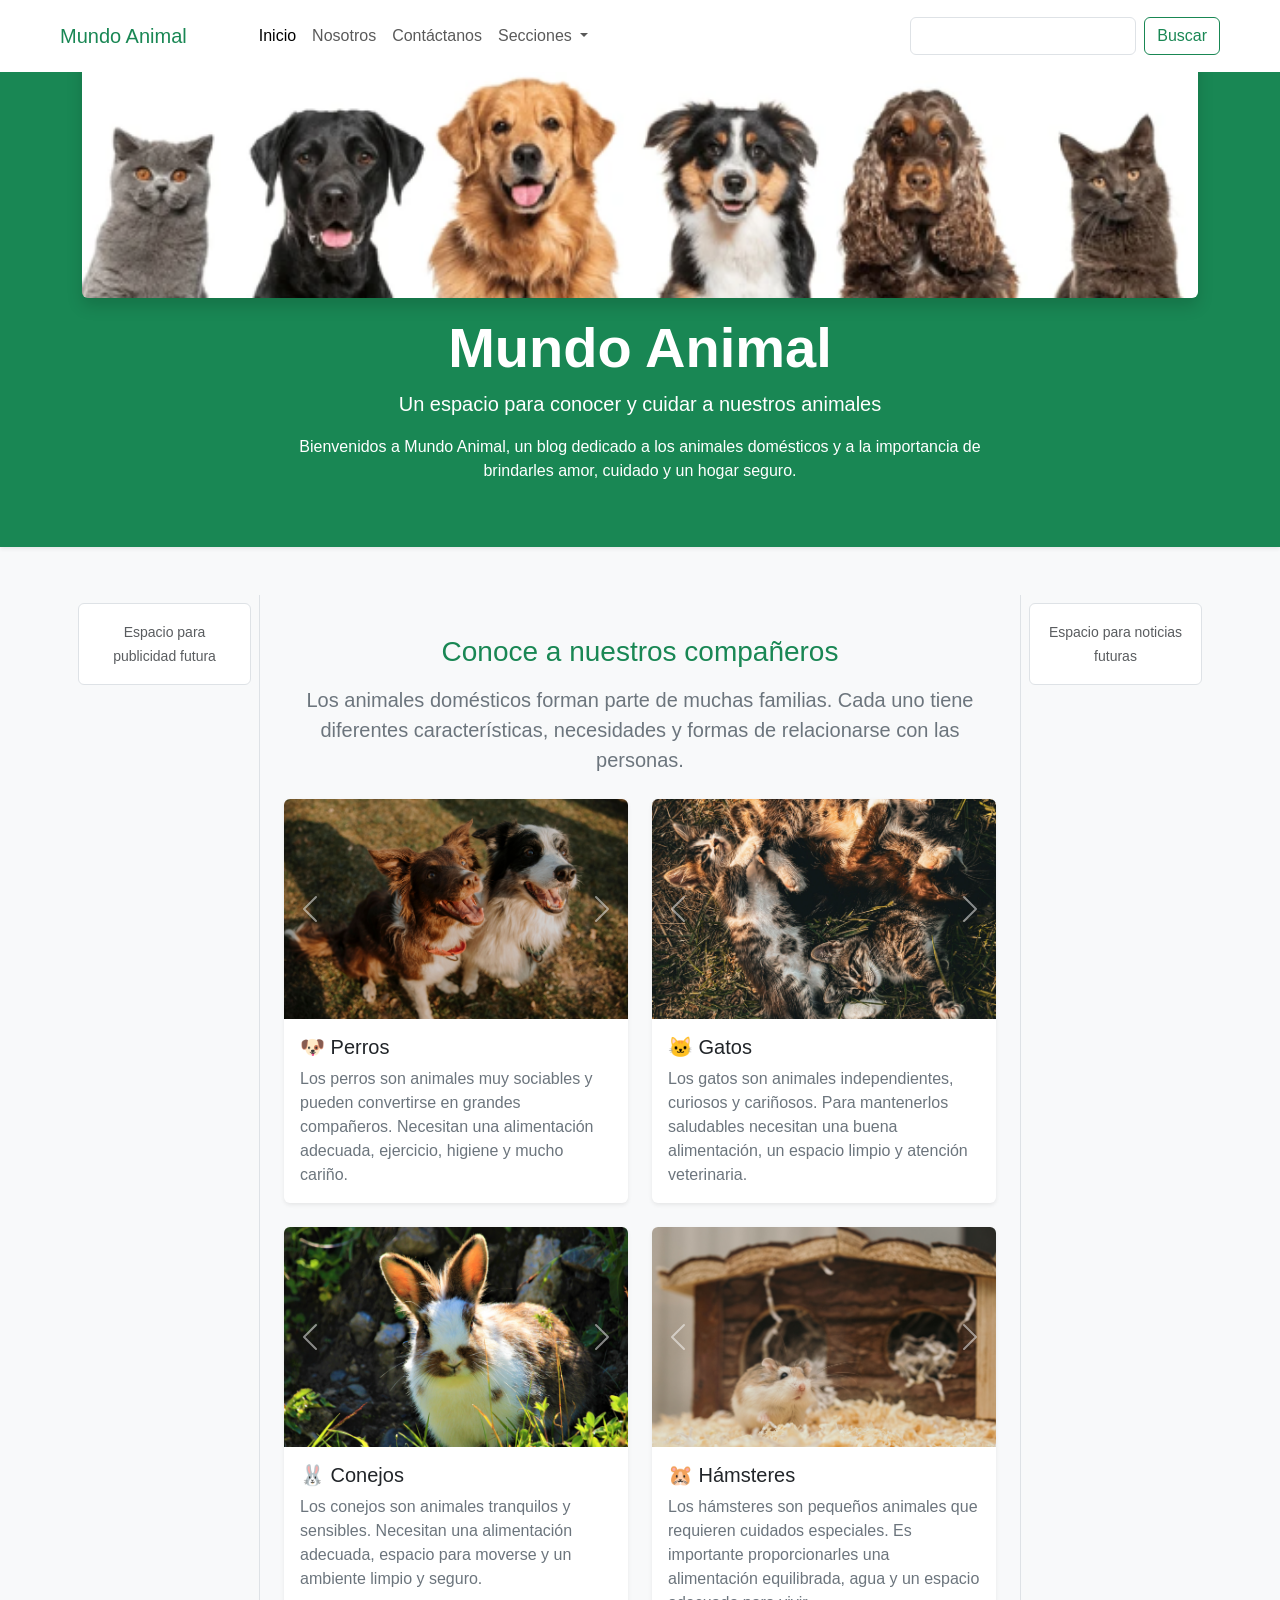
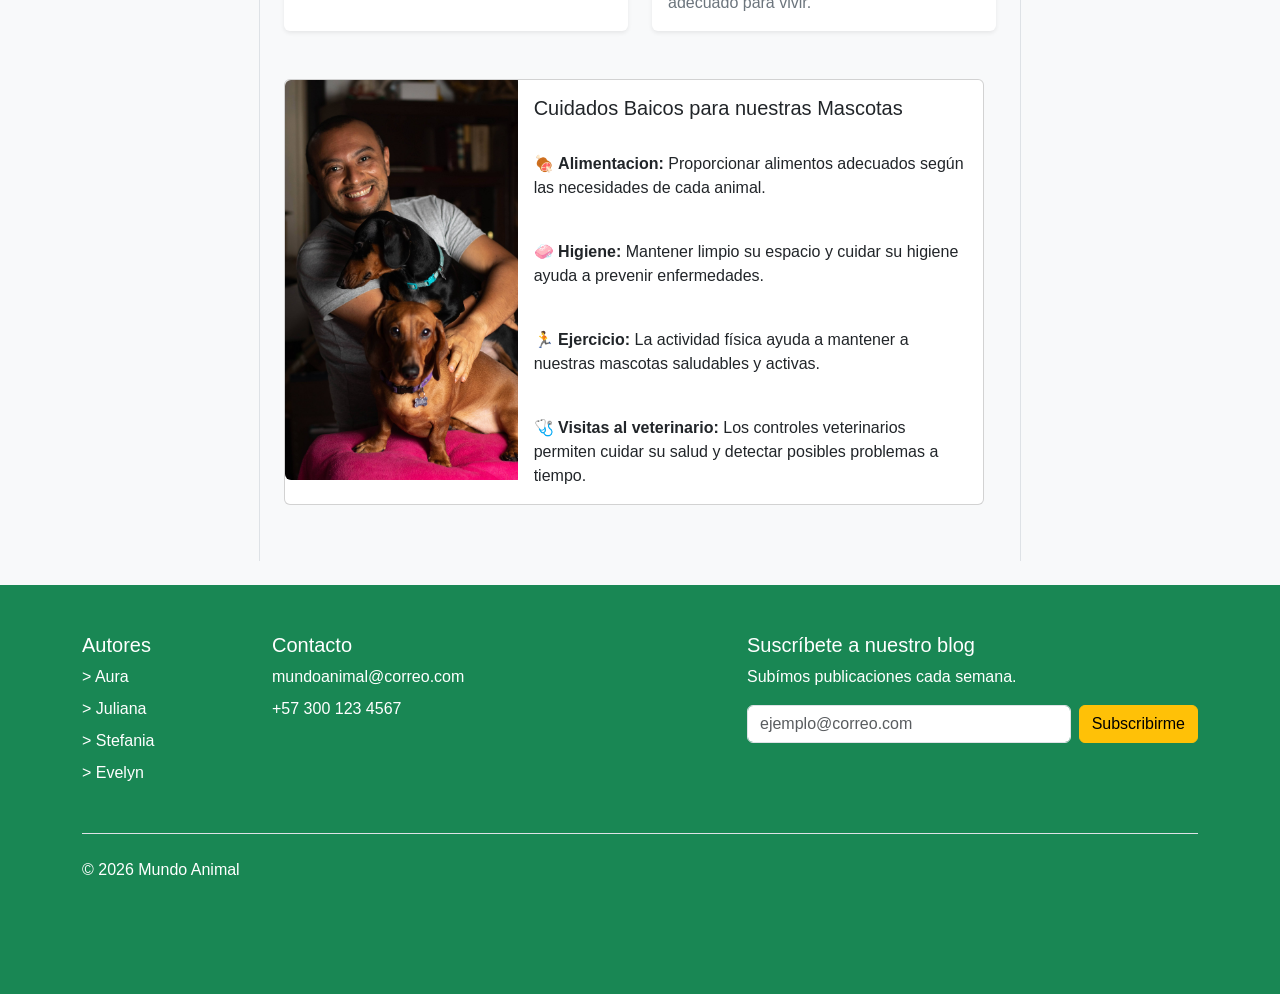
<file: index.html>
<!DOCTYPE html>
<html lang="es">

<head>
    <meta charset="UTF-8">
    <meta name="viewport" content="width=device-width, initial-scale=1.0">
    <title>Mundo Animal - Inicio</title>
    <!-- CDN CSS de Bootstrap 5 -->
    <link href="https://cdn.jsdelivr.net/npm/bootstrap@5.3.3/dist/css/bootstrap.min.css" rel="stylesheet"
        integrity="sha384-QWTKZyjpPEjISv5WaRU9OFeRpok6YctnYmDr5pNlyT2bRjXh0JMhjY6hW+ALEwIH" crossorigin="anonymous">
    <!-- Unico archivo CSS personalizado del sitio -->
    <link rel="stylesheet" href="css/styles.css">
</head>

<body class="bg-light text-dark">

    <div id="global-header"></div>

    <!-- Encabezado principal / Hero -->
    <header class="bg-success text-white py-5 mb-4 text-center shadow-sm">
        <div class="container">
            <img src="assets/Captura.PNG" alt="Animales domésticos" class="img-fluid rounded mb-3 shadow"
                style="max-height: 250px; object-fit: cover; width: 100%;">
            <h1 class="display-4 fw-bold">Mundo Animal</h1>
            <p class="lead">Un espacio para conocer y cuidar a nuestros animales</p>
            <p class="col-md-8 mx-auto">
                Bienvenidos a Mundo Animal, un blog dedicado a los animales domésticos y a la importancia de brindarles
                amor, cuidado y un hogar seguro.
            </p>
        </div>
    </header>

    <!-- Layout Principal con Sistema de Grid de Bootstrap -->
    <div class="container my-4 flex-grow-1">
        <div class="row">

            <!-- Columna Izquierda: Reservada para Publicidad -->
            <aside class="col-md-2 d-none d-md-block border-end text-muted p-2">
                <div class="p-3 bg-white border rounded text-center">
                    <small>Espacio para publicidad futura</small>
                </div>
            </aside>

            <!-- Columna Centro: Contenido Principal -->
            <main class="col-md-8 px-md-4">

                <section class="mb-4 text-center">
                    <h2 class="h3 text-success mb-3">Conoce a nuestros compañeros</h2>
                    <p class="text-secondary fs-5">
                        Los animales domésticos forman parte de muchas familias. Cada uno tiene diferentes
                        características, necesidades y formas de relacionarse con las personas.
                    </p>
                </section>

                <!-- Grid de Tarjetas con Carruseles Individuales -->
                <div class="row row-cols-1 row-cols-md-2 g-4 mb-5">

                    <!-- 🐶 PERROS -->
                    <div class="col">
                        <div class="card h-100 shadow-sm border-0">
                            <!-- Carrusel Perros -->
                            <div id="carouselPerros" class="carousel slide" data-bs-ride="carousel">
                                <div class="carousel-inner rounded-top">
                                    <div class="carousel-item active">
                                        <img src="assets/pexels-miami302-8343394.jpg" class="d-block w-100"
                                            alt="Perro doméstico 1" style="height: 220px; object-fit: cover;">
                                    </div>
                                    <div class="carousel-item">
                                        <img src="assets/4bc108f1debff5233f723d856f48c267.jpg" class="d-block w-100"
                                            alt="Perro doméstico 2" style="height: 220px; object-fit: cover;">
                                    </div>
                                </div>
                                <button class="carousel-control-prev" type="button" data-bs-target="#carouselPerros"
                                    data-bs-slide="prev">
                                    <span class="carousel-control-prev-icon" aria-hidden="true"></span>
                                    <span class="visually-hidden">Anterior</span>
                                </button>
                                <button class="carousel-control-next" type="button" data-bs-target="#carouselPerros"
                                    data-bs-slide="next">
                                    <span class="carousel-control-next-icon" aria-hidden="true"></span>
                                    <span class="visually-hidden">Siguiente</span>
                                </button>
                            </div>
                            <div class="card-body">
                                <h3 class="card-title h5 text-dark">🐶 Perros</h3>
                                <p class="card-text text-secondary">
                                    Los perros son animales muy sociables y pueden convertirse en grandes compañeros.
                                    Necesitan una alimentación adecuada, ejercicio, higiene y mucho cariño.
                                </p>
                            </div>
                        </div>
                    </div>

                    <!-- 🐱 GATOS -->
                    <div class="col">
                        <div class="card h-100 shadow-sm border-0">
                            <!-- Carrusel Gatos -->
                            <div id="carouselGatos" class="carousel slide" data-bs-ride="carousel">
                                <div class="carousel-inner rounded-top">
                                    <div class="carousel-item active">
                                        <img src="assets/pexels-ege-kaya-988612859-27116938.jpg" class="d-block w-100"
                                            alt="Gato doméstico 1" style="height: 220px; object-fit: cover;">
                                    </div>
                                    <div class="carousel-item">
                                        <img src="assets/thekov-kitten-6645241_1920.jpg" class="d-block w-100"
                                            alt="Gato doméstico 2" style="height: 220px; object-fit: cover;">
                                    </div>
                                </div>
                                <button class="carousel-control-prev" type="button" data-bs-target="#carouselGatos"
                                    data-bs-slide="prev">
                                    <span class="carousel-control-prev-icon" aria-hidden="true"></span>
                                    <span class="visually-hidden">Anterior</span>
                                </button>
                                <button class="carousel-control-next" type="button" data-bs-target="#carouselGatos"
                                    data-bs-slide="next">
                                    <span class="carousel-control-next-icon" aria-hidden="true"></span>
                                    <span class="visually-hidden">Siguiente</span>
                                </button>
                            </div>
                            <div class="card-body">
                                <h3 class="card-title h5 text-dark">🐱 Gatos</h3>
                                <p class="card-text text-secondary">
                                    Los gatos son animales independientes, curiosos y cariñosos. Para mantenerlos
                                    saludables necesitan una buena alimentación, un espacio limpio y atención
                                    veterinaria.
                                </p>
                            </div>
                        </div>
                    </div>

                    <!-- 🐰 CONEJOS -->
                    <div class="col">
                        <div class="card h-100 shadow-sm border-0">
                            <!-- Carrusel Conejos -->
                            <div id="carouselConejos" class="carousel slide" data-bs-ride="carousel">
                                <div class="carousel-inner rounded-top">
                                    <div class="carousel-item active">
                                        <img src="assets/pexels-lucas-2076875-3730206.jpg" class="d-block w-100"
                                            alt="Conejo doméstico" style="height: 220px; object-fit: cover;">
                                    </div>
                                    <div class="carousel-item">
                                        <img src="assets/pexels-lucas-2076875-3730206.jpg" class="d-block w-100"
                                            alt="Gato doméstico 2" style="height: 220px; object-fit: cover;">
                                    </div>
                                </div>
                                <button class="carousel-control-prev" type="button" data-bs-target="#carouselConejos"
                                    data-bs-slide="prev">
                                    <span class="carousel-control-prev-icon" aria-hidden="true"></span>
                                    <span class="visually-hidden">Anterior</span>
                                </button>
                                <button class="carousel-control-next" type="button" data-bs-target="#carouselConejos"
                                    data-bs-slide="next">
                                    <span class="carousel-control-next-icon" aria-hidden="true"></span>
                                    <span class="visually-hidden">Siguiente</span>
                                </button>
                            </div>
                            <div class="card-body">
                                <h3 class="card-title h5 text-dark">🐰 Conejos</h3>
                                <p class="card-text text-secondary">
                                    Los conejos son animales tranquilos y sensibles. Necesitan una alimentación
                                    adecuada, espacio para moverse y un ambiente limpio y seguro.
                                </p>
                            </div>
                        </div>
                    </div>

                    <!-- 🐹 HÁMSTERES -->
                    <div class="col">
                        <div class="card h-100 shadow-sm border-0">
                            <!-- Carrusel Hámsteres -->
                            <div id="carouselHamsteres" class="carousel slide" data-bs-ride="carousel">
                                <div class="carousel-inner rounded-top">
                                    <div class="carousel-item active">
                                        <img src="assets/pexels-ellie-burgin-1661546-3362697.jpg" class="d-block w-100"
                                            alt="Hámster doméstico" style="height: 220px; object-fit: cover;">
                                    </div>
                                    <div class="carousel-item">
                                        <img src="assets/zhaoli-jin-cgnDJkzWkTg-unsplash.jpg" class="d-block w-100"
                                            alt="Gato doméstico 2" style="height: 220px; object-fit: cover;">
                                    </div>
                                </div>
                                <button class="carousel-control-prev" type="button" data-bs-target="#carouselHamsteres"
                                    data-bs-slide="prev">
                                    <span class="carousel-control-prev-icon" aria-hidden="true"></span>
                                    <span class="visually-hidden">Anterior</span>
                                </button>
                                <button class="carousel-control-next" type="button" data-bs-target="#carouselHamsteres"
                                    data-bs-slide="next">
                                    <span class="carousel-control-next-icon" aria-hidden="true"></span>
                                    <span class="visually-hidden">Siguiente</span>
                                </button>
                            </div>
                            <div class="card-body">
                                <h3 class="card-title h5 text-dark">🐹 Hámsteres</h3>
                                <p class="card-text text-secondary">
                                    Los hámsteres son pequeños animales que requieren cuidados especiales. Es importante
                                    proporcionarles una alimentación equilibrada, agua y un espacio adecuado para vivir.
                                </p>
                            </div>
                        </div>
                    </div>

                </div>

                <!-- Sección Cuidados -->
                <div class="card mb-3" style="max-width: 700px;">
                    <div class="row g-0">
                        <div class="col-md-4">
                            <img src="assets/pexels-kuiyibo-15231402.jpg" class="img-fluid rounded-start" alt="..."
                                style="height: 400px; object-fit: cover;">
                        </div>
                        <div class="col-md-8">
                            <div class="card-body">
                                <h5 class="card-title">Cuidados Baicos para nuestras Mascotas</h5>
                                <br><p class="card-text">🍖 <strong>Alimentacion:</strong> Proporcionar alimentos adecuados según las
                                    necesidades de cada animal.</p>
                                <br><p class="card-text">🧼 <strong>Higiene:</strong> Mantener limpio su espacio y cuidar su higiene ayuda a
                                    prevenir enfermedades. </p>
                                <br><p class="card-text">🏃 <strong>Ejercicio:</strong> La actividad física ayuda a mantener a nuestras mascotas
                                    saludables y activas.</p>
                                <br><p class="card-text">🩺 <strong>Visitas al veterinario:</strong> Los controles veterinarios permiten cuidar
                                    su salud y detectar posibles problemas a tiempo.</p>

                            </div>
                        </div>
                    </div>
                </div>

            </main>

            <!-- Columna Derecha: Reservada para Noticias -->
            <aside class="col-md-2 d-none d-md-block border-start text-muted p-2">
                <div class="p-3 bg-white border rounded text-center">
                    <small>Espacio para noticias futuras</small>
                </div>
            </aside>

        </div>
    </div>

    <div id="global-footer"></div>
    <script src="js/components.js"></script>
    <script src="script.js"></script>
    <script src="https://cdn.jsdelivr.net/npm/bootstrap@5.3.8/dist/js/bootstrap.bundle.min.js"
        integrity="sha384-FKyoEForCGlyvwx9Hj09JcYn3nv7wiPVlz7YYwJrWVcXK/BmnVDxM+D2scQbITxI"
        crossorigin="anonymous"></script>
</body>

</html>
</file>
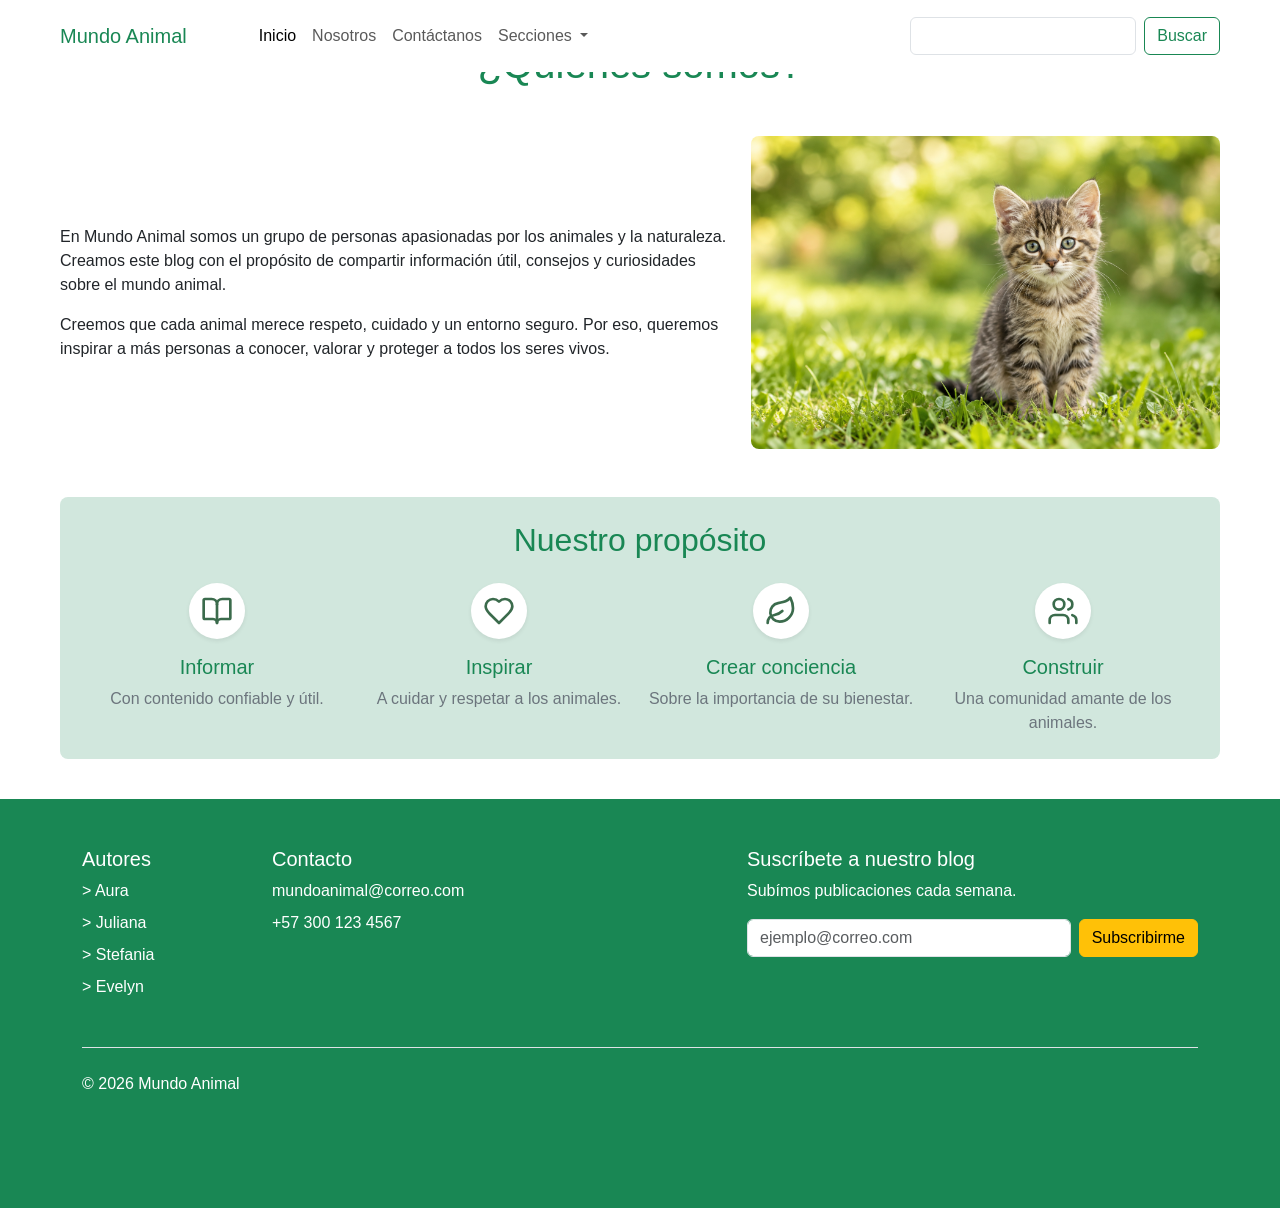
<file: about.html>
<!DOCTYPE html>
<html lang="es">

<head>
    <meta charset="UTF-8">
    <meta name="viewport" content="width=device-width, initial-scale=1.0">

    <title>Quiénes somos - Mundo Animal</title>
    <link href="https://cdn.jsdelivr.net/npm/bootstrap@5.3.8/dist/css/bootstrap.min.css" rel="stylesheet"
        integrity="sha384-sRIl4kxILFvY47J16cr9ZwB07vP4J8+LH7qKQnuqkuIAvNWLzeN8tE5YBujZqJLB" crossorigin="anonymous">
    <link rel="stylesheet" href="css/styles.css">

</head>

<body>
    <div id="global-header"></div>
    <main>

        <section class="titulo">
            <h1 class="text-success text-center mb-4">¿Quiénes somos?</h1>
            <!---Titulo de Bootstrap con una margen buttom de 4 -->
        </section>

        <section class="row align-items-center mt-5 mb-5"> <!--- -->
            <div class="col-lg-7">
                <p>
                    En Mundo Animal somos un grupo de personas
                    apasionadas por los animales y la naturaleza.
                    Creamos este blog con el propósito de compartir
                    información útil, consejos y curiosidades sobre
                    el mundo animal.
                </p>
                <p class="mb-0">
                    Creemos que cada animal merece respeto,
                    cuidado y un entorno seguro. Por eso,
                    queremos inspirar a más personas a conocer,
                    valorar y proteger a todos los seres vivos.
                </p>
            </div>
            <div class="col-lg-5 text-center">
                <img src="assets/gato.png" alt="Gato en un espacio natural" class="img-fluid rounded-3">
            </div>
        </section>


        <section class="bg-success-subtle rounded-3 p-4">

            <h2 class="text-success text-center mb-4">Nuestro propósito</h2>

            <div class="row row-cols-2 row-cols-lg-4 g-3 text-center">
                <article class="col"> <!---nueva columna-->
                    <div
                        class="icon-circle bg-white rounded-circle shadow-sm d-flex align-items-center justify-content-center mx-auto mb-3 text-success">
                        <svg xmlns="http://www.w3.org/2000/svg" width="32" height="32" viewBox="0 0 24 24" fill="none"
                            stroke="var(--primary-color)" stroke-width="2" stroke-linecap="round"
                            stroke-linejoin="round">
                            <path d="M12 7v14" />
                            <path
                                d="M3 18a1 1 0 0 1-1-1V4a1 1 0 0 1 1-1h5a4 4 0 0 1 4 4 4 4 0 0 1 4-4h5a1 1 0 0 1 1 1v13a1 1 0 0 1-1 1h-6a3 3 0 0 0-3 3 3 3 0 0 0-3-3z" />
                        </svg>
                    </div>
                    <h3 class="h5 text-success">Informar</h3>
                    <p class="text-secondary mb-0">Con contenido confiable y útil.</p>
                </article>

                <article class="col">
                    <div
                        class="icon-circle bg-white rounded-circle shadow-sm d-flex align-items-center justify-content-center mx-auto mb-3 text-success">
                        <svg xmlns="http://www.w3.org/2000/svg" width="32" height="32" viewBox="0 0 24 24" fill="none"
                            stroke="var(--primary-color)" stroke-width="2" stroke-linecap="round"
                            stroke-linejoin="round">
                            <path
                                d="M19 14c1.49-1.46 3-3.21 3-5.5A5.5 5.5 0 0 0 16.5 3c-1.76 0-3 .5-4.5 2-1.5-1.5-2.74-2-4.5-2A5.5 5.5 0 0 0 2 8.5c0 2.3 1.5 4.05 3 5.5l7 7Z" />
                        </svg>
                    </div>
                    <h3 class="h5 text-success">Inspirar</h3>
                    <p class="text-secondary mb-0">A cuidar y respetar a los animales.</p>
                </article>

                <article class="col">
                    <div
                        class="icon-circle bg-white rounded-circle shadow-sm d-flex align-items-center justify-content-center mx-auto mb-3 text-success">
                        <svg xmlns="http://www.w3.org/2000/svg" width="32" height="32" viewBox="0 0 24 24" fill="none"
                            stroke="var(--primary-color)" stroke-width="2" stroke-linecap="round"
                            stroke-linejoin="round">
                            <path
                                d="M11 20A7 7 0 0 1 9.8 6.1C15.5 5 17 4.48 19 2c1 2 2 4.18 2 8 0 5.5-4.78 10-10 10Z" />
                            <path d="M2 21c0-3 1.85-5.36 5.08-6C9.5 14.52 12 13 13 12" />
                        </svg>
                    </div>
                    <h3 class="h5 text-success">Crear conciencia</h3>
                    <p class="text-secondary mb-0">Sobre la importancia de su bienestar.</p>
                </article>

                <article class="col">
                    <div
                        class="icon-circle bg-white rounded-circle shadow-sm d-flex align-items-center justify-content-center mx-auto mb-3 text-success">
                        <svg xmlns="http://www.w3.org/2000/svg" width="32" height="32" viewBox="0 0 24 24" fill="none"
                            stroke="var(--primary-color)" stroke-width="2" stroke-linecap="round"
                            stroke-linejoin="round">
                            <path d="M16 21v-2a4 4 0 0 0-4-4H6a4 4 0 0 0-4 4v2" />
                            <circle cx="9" cy="7" r="4" />
                            <path d="M22 21v-2a4 4 0 0 0-3-3.87" />
                            <path d="M16 3.13a4 4 0 0 1 0 7.75" />
                        </svg>
                    </div>
                    <h3 class="h5 text-success">Construir</h3>
                    <p class="text-secondary mb-0">Una comunidad amante de los animales.</p>
                </article>
            </div>
        </section>
    </main>
    <div id="global-footer"></div>
    <script src="js/components.js"></script>
    <script src="https://cdn.jsdelivr.net/npm/bootstrap@5.3.8/dist/js/bootstrap.bundle.min.js"
        integrity="sha384-FKyoEForCGlyvwx9Hj09JcYn3nv7wiPVlz7YYwJrWVcXK/BmnVDxM+D2scQbITxI"
        crossorigin="anonymous"></script>
</body>

</html>
</file>
<file: css/styles.css>
:root {
  --primary-color: #3b6b4c;
  --secondary-color: #d1dfd4;
  --tertiary-color: #2d523a;
  --bg-light: #f4f8f5;    
  --text-dark: #333333;      
  --text-muted: #555555;      
  --card-bg: #ffffff;
}

* {
  margin: 0;
  padding: 0;
  box-sizing: border-box;
}

body {
  min-height: 100vh;
  display: flex;
  flex-direction: column;
  font-family: sans-serif;
  background-color: white;
}

main {
  flex: 1;
  width: 100%;
  max-width: 1200px;
  margin: 0 auto;
  padding: 40px 20px;
}

.icon-circle {
  width: 56px;
  height: 56px;
}
</file>
